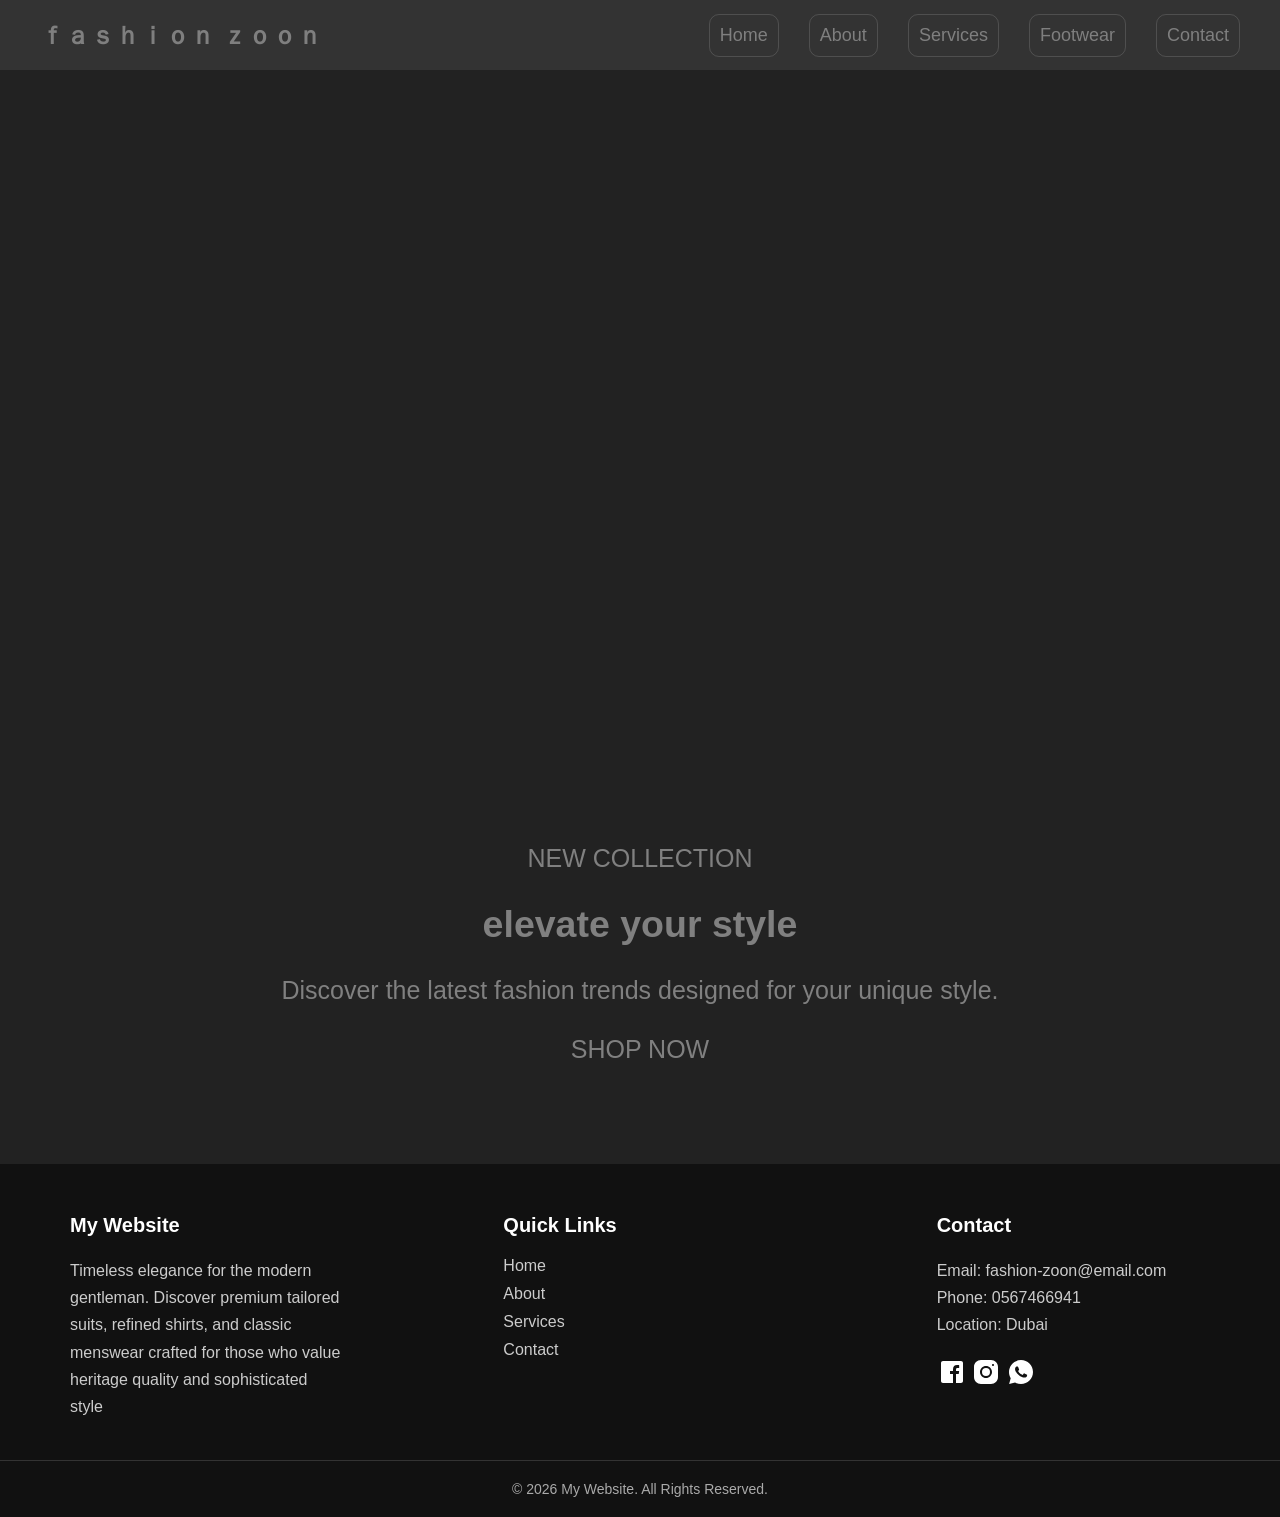
<file: index.html>
<!DOCTYPE html>
<html lang="en" dir="ltr">
    <head>
        <meta charset="UTF-8">
        <meta name="viewport" content="width=device-width, initial-scale=1.0">
        <title>fashion zoon</title>
        <link rel="stylesheet" href="style.css">
        <link rel="icon" href="WhatsApp Image 2026-09-07 at 12.49.59 PM.jpeg">
    </head>
    <body>
        <header>
            <nav class="navbar">
                <div class="links">
                    <a href="index.html">Home</a>
                    <a href="About.html">About</a>
                    <a href="Services.html">Services</a>
                    <a href="Footwear.html">Footwear</a>
                    <a href="Contact.html">Contact</a>
                </div>
                <div class="logo"> 
                    ｆａｓｈｉｏｎ ｚｏｏｎ
                </div>
            </nav>
        </header>
        <main>
            <div class="hero-video">
                <video src="140828-776043783_small.mp4" autoplay muted loop playsinline width="100%" ></video>
            </div>
            <section class="hero">
                <div class="hero-content">
                    <p>NEW COLLECTION</p>
                    <h1>elevate your style</h1>
                    <p>
                        Discover the latest fashion trends
                        designed for your unique style.
                    </p>
                    <a target="_blank" class="hero-content-link" href="services.html">SHOP NOW</a>
                </div>
            </section>
            <footer>
                <div class="foot">
                    <footer class="footer">
                    <div class="footer-container">
                    <div class="footer-section">
                        <h3>My Website</h3>
                        <p>
                            Timeless elegance for the modern gentleman. Discover premium tailored suits, refined shirts, and classic menswear crafted for those who value heritage quality and sophisticated style
                        </p>
                    </div>
                    <div class="footer-section">
                        <h3>Quick Links</h3>
                        <a href="#">Home</a>
                        <a href="#">About</a>
                        <a href="#">Services</a>
                        <a href="#">Contact</a>
                    </div>
                    <div class="footer-section">
                        <h3>Contact</h3>
                        <p>Email: fashion-zoon@email.com</p>
                        <p>Phone: 0567466941</p>
                        <p>Location: Dubai</p>
                        <br>
                        <p> 
                        <img src="icons8-facebook.svg" alt="">
                        <img src="icons8-instagram.svg" alt="">
                        <img src="icons8-whatsapp.svg" alt="">
                        </p>
                    </div>
                </div>
                <div class="footer-bottom"> 
                    <p>© 2026 My Website. All Rights Reserved.</p>
                </div>  
            </footer> 
        </main>
    </body>
</html>
</file>
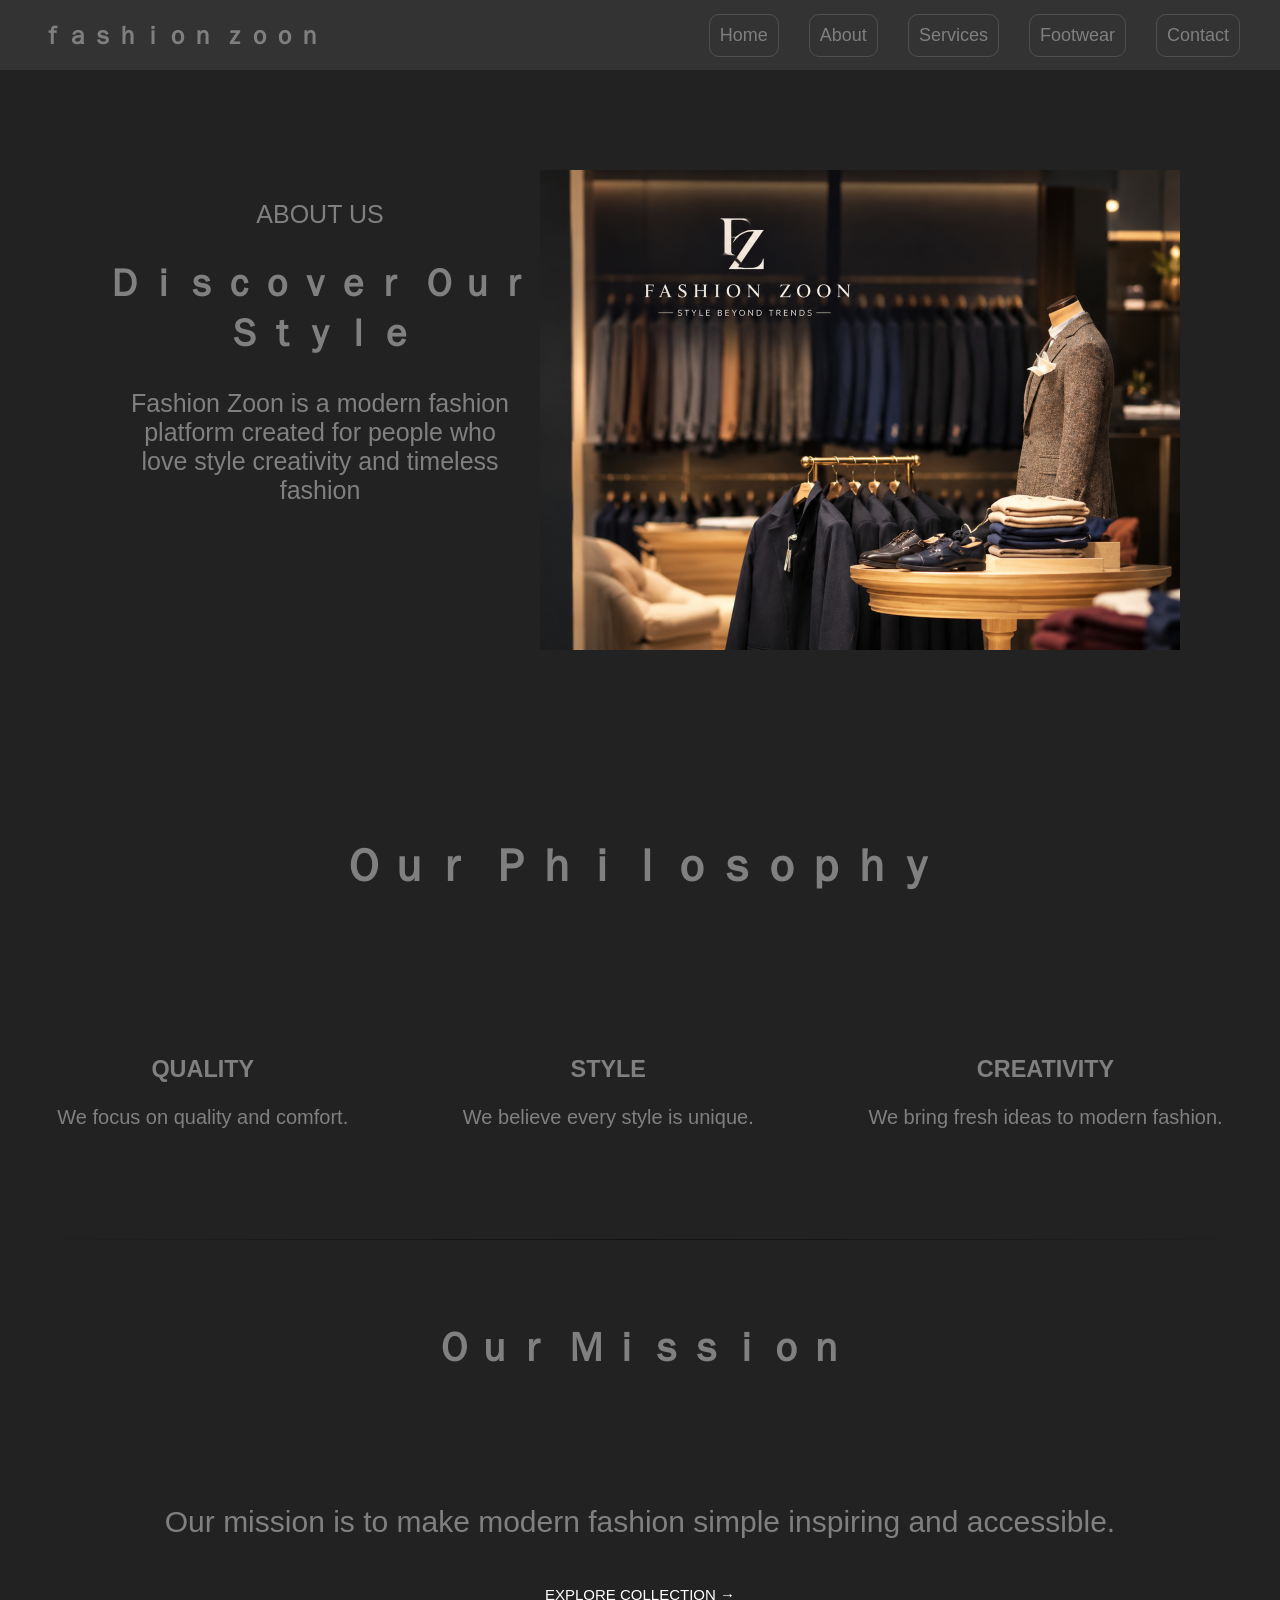
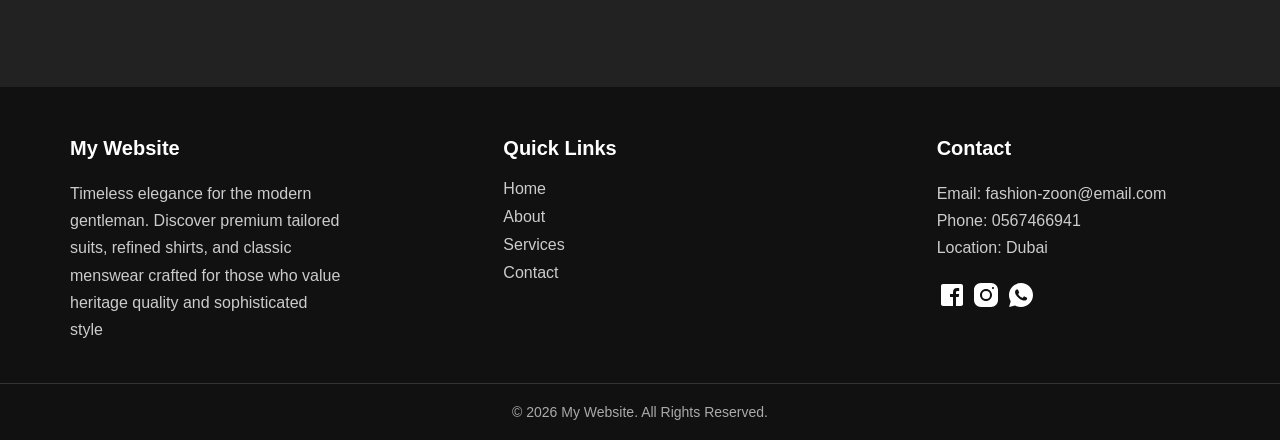
<file: About.html>
<!DOCTYPE html>
<html lang="en">
    <head>
        <meta charset="UTF-8">
        <meta name="viewport" content="width=device-width, initial-scale=1.0">
        <title>Document</title>
        <link rel="stylesheet" href="style.css">
        <link rel="icon" href="WhatsApp Image 2026-09-07 at 12.49.59 PM.jpeg">
    </head>
    <body>
        <header>
            <nav class="navbar">
                <div class="links">
                    <a href="index.html">Home</a>
                    <a href="About.html">About</a>
                    <a href="Services.html">Services</a>
                    <a href="Footwear.html">Footwear</a> 
                    <a href="Contact.html">Contact</a>
                </div>
                <div class="logo"> 
                    ｆａｓｈｉｏｎ ｚｏｏｎ
                </div>
            </nav>
        </header>
        <main>
            <section class="about">
                <div class="about-content">
                  <p>ABOUT US</p>
                  <h1>Ｄｉｓｃｏｖｅｒ Ｏｕｒ<br> Ｓｔｙｌｅ</h1>
                  <p> Fashion Zoon is a modern fashion platform created for people who love style creativity and timeless fashion </p>
                </div>
                <div class="about-image">
                    <img src="2175193.png" alt="About Fashion Zoon">
                </div>
            </section>
            <section class="title">
                <h2>Ｏｕｒ Ｐｈｉｌｏｓｏｐｈｙ</h2>
            </section>
            <section class="the-first-paragraph">
               <div class="the-first-paragraph-">
                    <div class="part-two-in-about-">
                        <h3>QUALITY</h3>
                        <br>
                        <p>We focus on quality and comfort.</p>
                    </div>
                    <div class="part-two-in-about-">
                        <h3>STYLE</h3>
                        <br>
                        <p>We believe every style is unique.</p>
                    </div>
                    <div class="part-two-in-about-">
                        <h3>CREATIVITY</h3>
                        <br>
                        <p>We bring fresh ideas to modern fashion.</p>
                    </div>
               </div>
               <hr class="line">
               <div class="the-second-paragraph">
                    <h4>Ｏｕｒ Ｍｉｓｓｉｏｎ</h4>
               </div>
               <div class="the-second-paragraph-">
                    <p>Our mission is to make modern fashion simple inspiring and accessible.</p>
                    <br>
                    <div class="anchor">
                        <a href="">EXPLORE COLLECTION →</a>
                    </div>
               </div>
            </section>
        </main>
        <footer>
            <div class="foot">
                <footer class="footer">
                <div class="footer-container">
                <div class="footer-section">
                    <h3>My Website</h3>
                    <p>
                        Timeless elegance for the modern gentleman. Discover premium tailored suits, refined shirts, and classic menswear crafted for those who value heritage quality and sophisticated style
                    </p>
                </div>
                <div class="footer-section">
                    <h3>Quick Links</h3>
                    <a href="#">Home</a>
                    <a href="#">About</a>
                    <a href="#">Services</a>
                    <a href="#">Contact</a>
                </div>
                <div class="footer-section">
                    <h3>Contact</h3>
                    <p>Email: fashion-zoon@email.com</p>
                    <p>Phone: 0567466941</p>
                    <p>Location: Dubai</p>
                    <br>
                    <p> 
                    <img src="icons8-facebook.svg" alt="facebook.logo">
                    <img src="icons8-instagram.svg" alt="instagram.logo">
                    <img src="icons8-whatsapp.svg" alt="whatsapp.logo">
                    </p>
                </div>
            </div>
            <div class="footer-bottom">
                <p>© 2026 My Website. All Rights Reserved.</p>
            </div>  
        </footer> 
    </body>
</html>
</file>
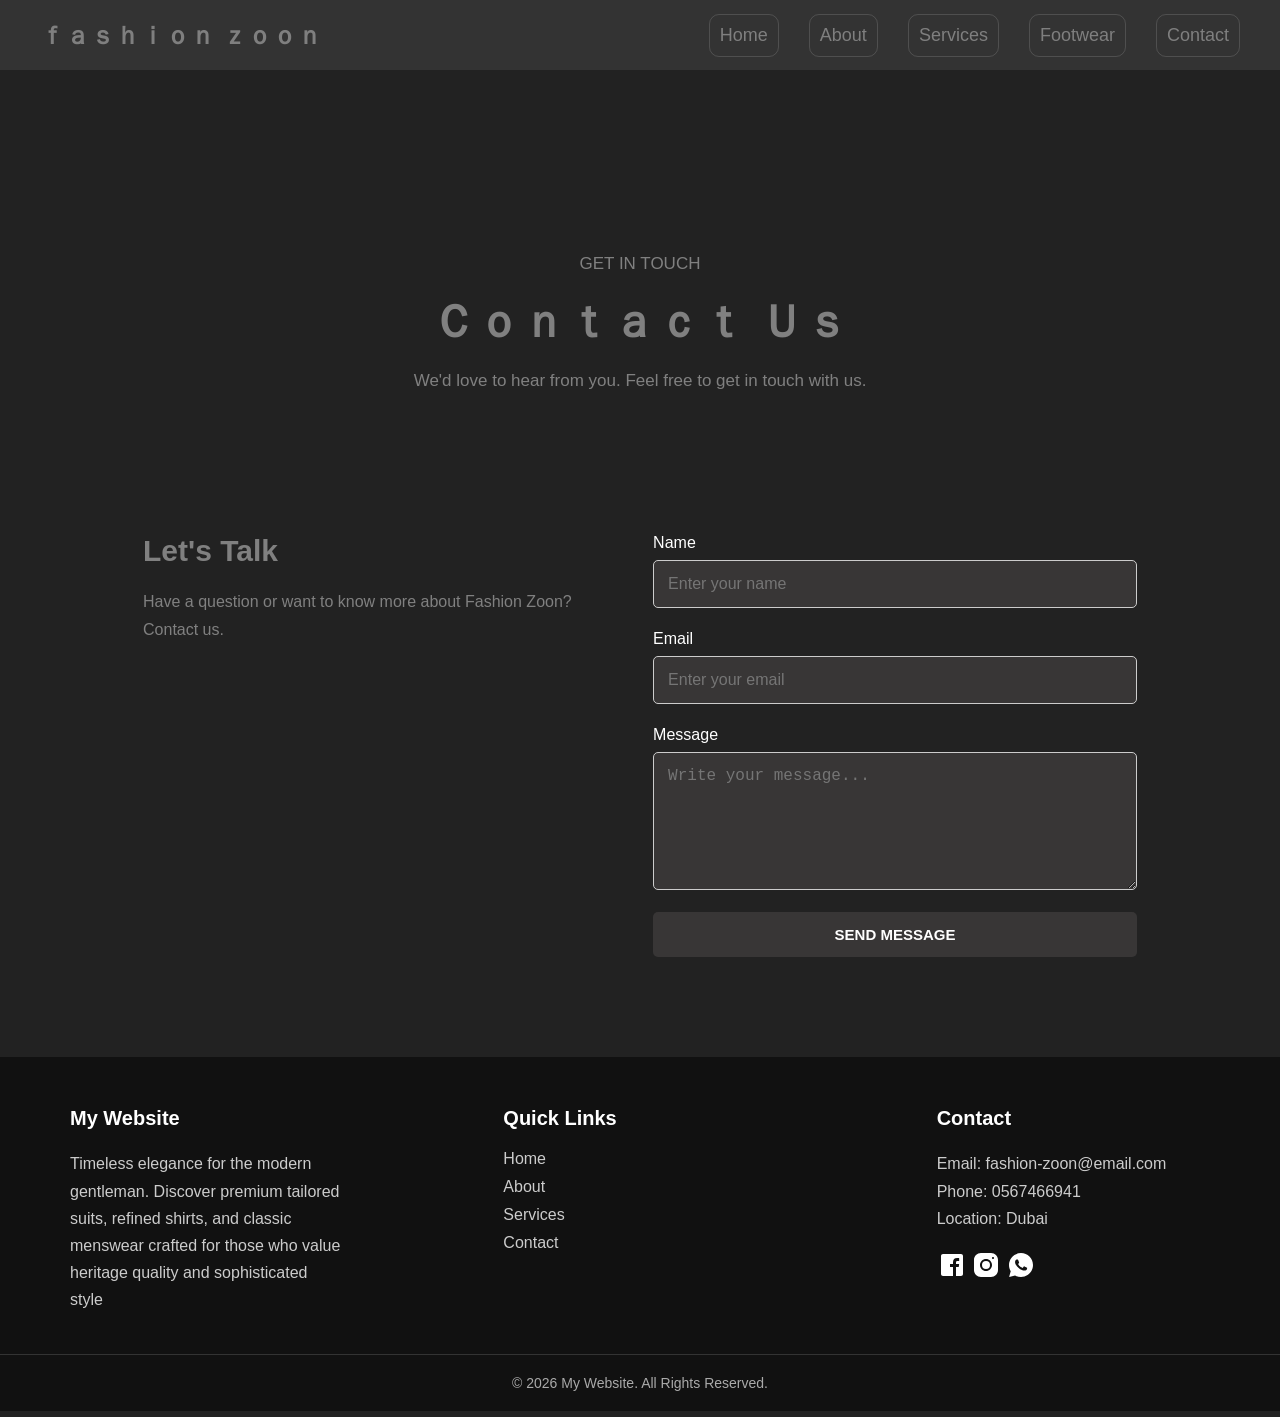
<file: Contact.html>
<!DOCTYPE html>
<html lang="en">
    <head>
        <meta charset="UTF-8">
        <meta name="viewport" content="width=device-width, initial-scale=1.0">
        <title>Document</title>
        <link rel="stylesheet" href="style.css">
        <link rel="icon" href="WhatsApp Image 2026-09-07 at 12.49.59 PM.jpeg">
    </head>
    <body>
        <nav class="navbar">

        <div class="links">
            <a href="index.html">Home</a>
            <a href="About.html">About</a>
            <a href="Services.html">Services</a>
            <a href="Footwear.html">Footwear</a>
            <a href="Contact.html">Contact</a>
        </div>

        <div class="logo">
            ｆａｓｈｉｏｎ ｚｏｏｎ
        </div>
    </nav>
        <main>
            <section class="contact">
                <div class="contact-title">
                    <p>GET IN TOUCH</p>
                    <h1>Ｃｏｎｔａｃｔ Ｕｓ</h1>
                    <p>
                        We'd love to hear from you.
                        Feel free to get in touch with us.
                    </p>
                </div>
                <div class="contact-container">

                    <!-- Contact Information -->

                    <div class="contact-info">
                        <h2>Let's Talk</h2>
                        <p>
                            Have a question or want to know more
                            about Fashion Zoon? Contact us.
                        </p>
                        <div class="info-item">
                        
                        </div>
                        <div class="info-item">
                        
                        </div>
                        <div class="info-item">
                        
                        </div>
                    </div>

                    <!-- Contact Form -->

                    <form class="contact-form">
                        <label for="name">Name</label>
                        <input 
                            type="text" 
                            id="name" 
                            placeholder="Enter your name"
                        >
                        <label for="email">Email</label>
                        <input 
                            type="email" 
                            id="email" 
                            placeholder="Enter your email"
                            required
                        >
                        <label for="message">Message</label>
                        <textarea 
                            id="message" 
                            rows="6" 
                            placeholder="Write your message..."
                        ></textarea>
                        <button type="submit">SEND MESSAGE</button>
                    </form>
                </div>
            </section>
        </main>
        <footer>
            <div class="foot">
                <footer class="footer">
                <div class="footer-container">
                <div class="footer-section">
                    <h3>My Website</h3>
                    <p>
                        Timeless elegance for the modern gentleman. Discover premium tailored suits, refined shirts, and classic menswear crafted for those who value heritage quality and sophisticated style
                    </p>
                </div>
                <div class="footer-section">
                    <h3>Quick Links</h3>
                    <a href="#">Home</a>
                    <a href="#">About</a>
                    <a href="#">Services</a>
                    <a href="#">Contact</a>
                </div>
                <div class="footer-section">
                    <h3>Contact</h3>
                    <p>Email: fashion-zoon@email.com</p>
                    <p>Phone: 0567466941</p>
                    <p>Location: Dubai</p>
                    <br>
                    <p> 
                    <img src="icons8-facebook.svg" alt="facebook.logo">
                    <img src="icons8-instagram.svg" alt="instagram.logo">
                    <img src="icons8-whatsapp.svg" alt="whatsapp.logo">
                    </p>
                </div>
            </div>
            <div class="footer-bottom">
                <p>© 2026 My Website. All Rights Reserved.</p>
            </div>  
        </footer>
    </body>
</html>
</file>
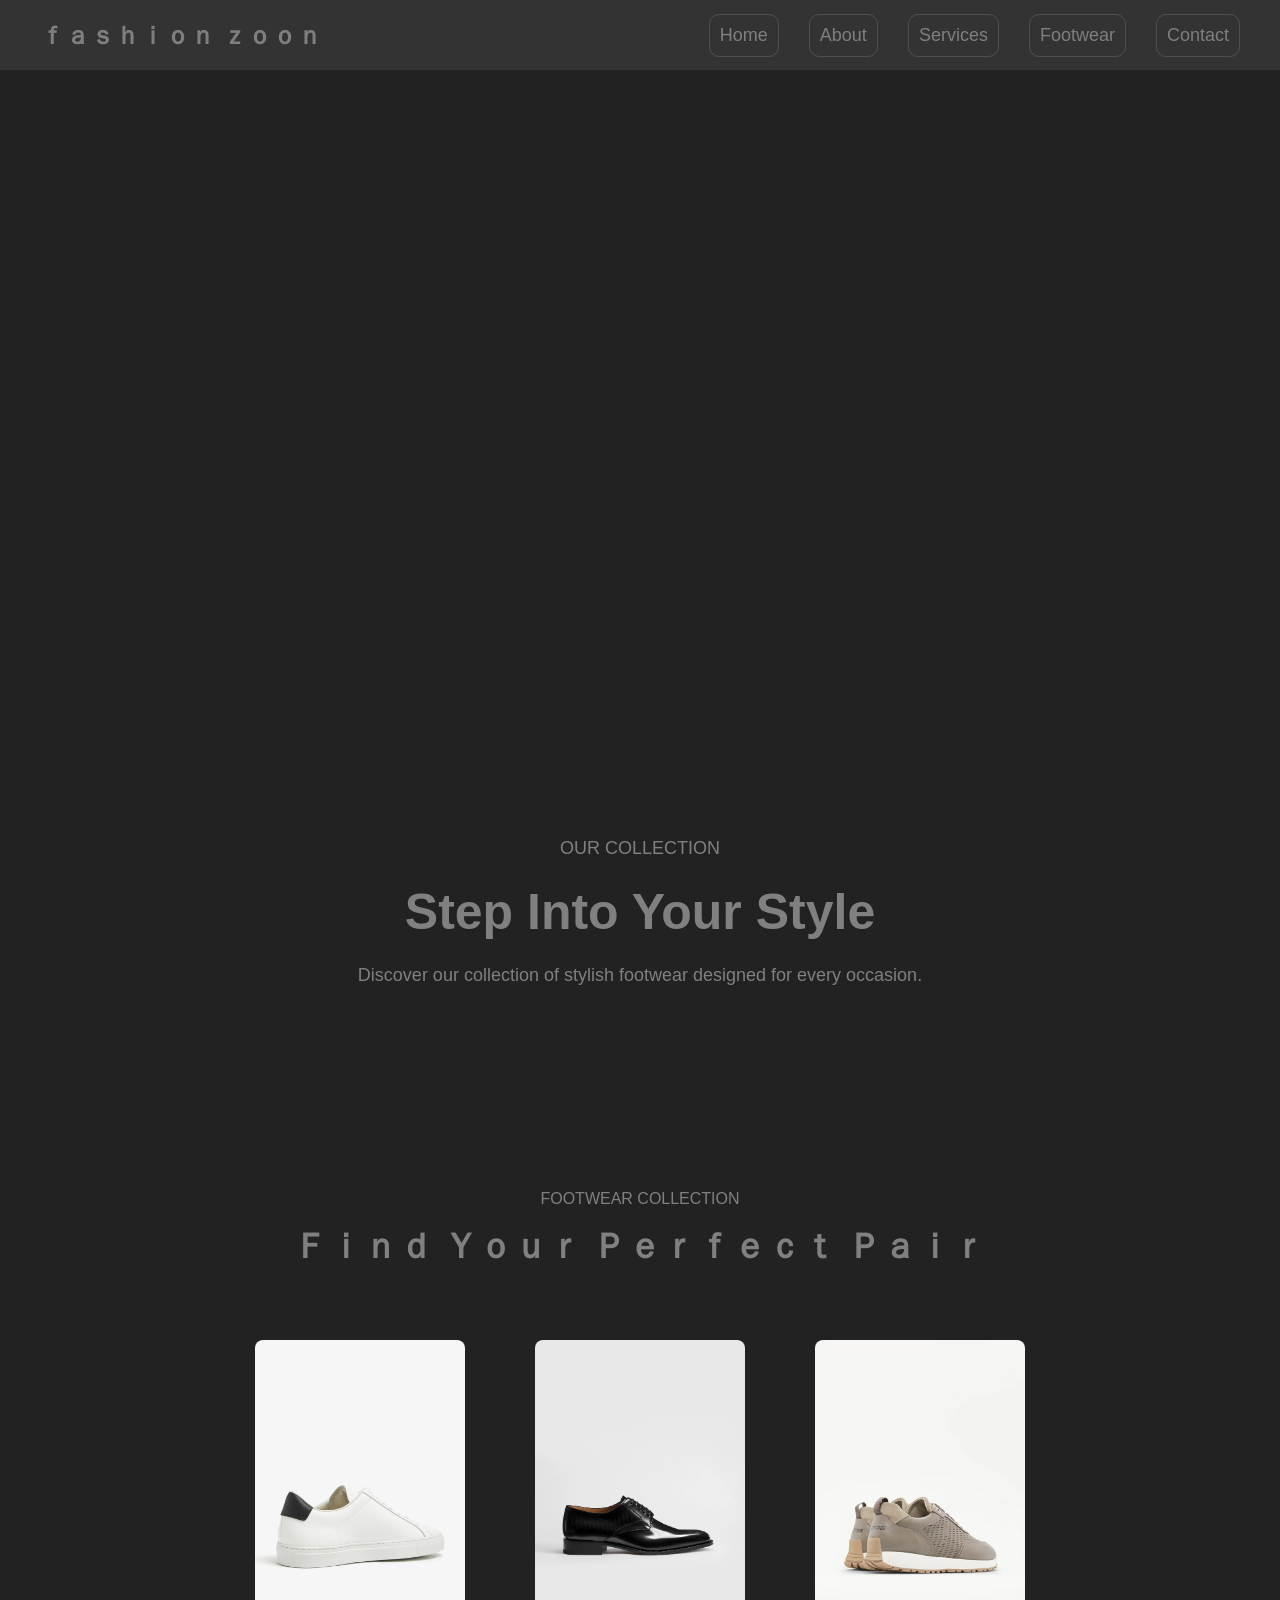
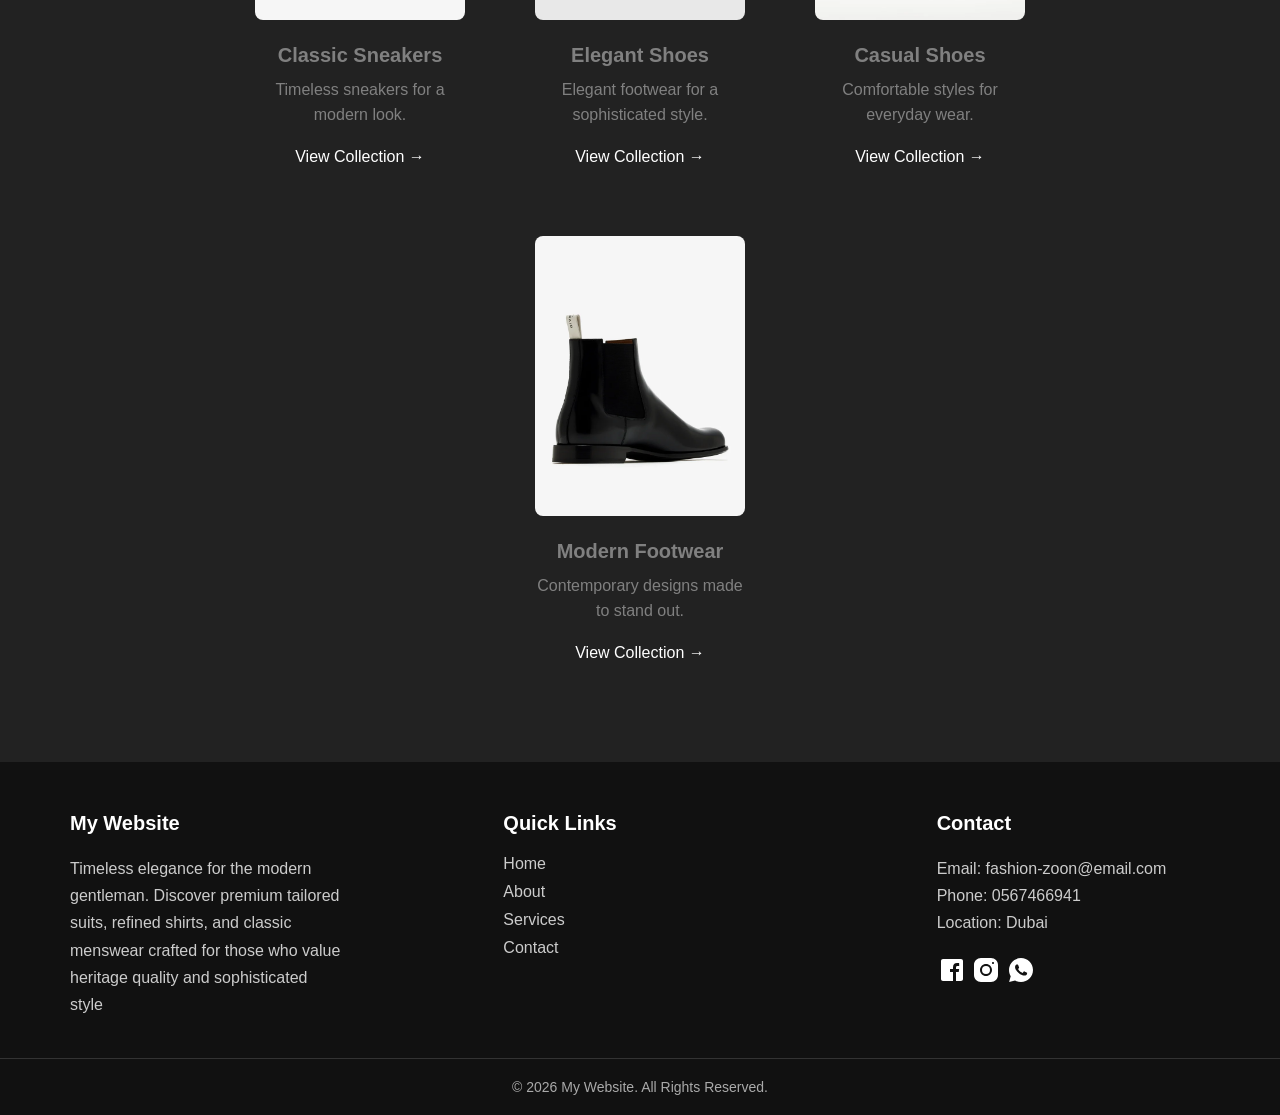
<file: Footwear.html>
<!DOCTYPE html>
<html lang="en">
    <head>
        <meta charset="UTF-8">
        <meta name="viewport" content="width=device-width, initial-scale=1.0">
        <title>Document</title>
        <link rel="stylesheet" href="style.css">
        <link rel="icon" href="WhatsApp Image 2026-09-07 at 12.49.59 PM.jpeg">
    </head>
    <body>
            <nav class="navbar">
                <div class="links">
                    <a href="index.html">Home</a>
                    <a href="About.html">About</a>
                    <a href="Services.html">Services</a>
                    <a href="Footwear.html">Footwear</a>
                    <a href="Contact.html">Contact</a>
                </div>
                <div class="logo">
                    ｆａｓｈｉｏｎ ｚｏｏｎ
                </div>
            </nav>
            <!-- Footwear Hero -->
         <video src="107337-678173574_small.mp4" autoplay muted loop playsinline width="100%" ></video>     
        <section class="footwear-hero">
             
            <div class="footwear-content">
                <p>OUR COLLECTION</p>

                <h1>Step Into Your Style</h1>

                <p>
                    Discover our collection of stylish footwear
                    designed for every occasion.
                </p>
            </div>

        </section>

        <!-- Shoes Collection -->

        <section class="shoes">
            <p>FOOTWEAR COLLECTION</p>
            <h2>Ｆｉｎｄ Ｙｏｕｒ Ｐｅｒｆｅｃｔ Ｐａｉｒ</h2>
            <div class="shoes-container">

                <!-- Shoe 1 -->

                <div class="shoe-card">
                    <img src="2389-0547_4.webp" alt="Classic Sneakers">
                    <h3>Classic Sneakers</h3>
                    <p>
                        Timeless sneakers for a modern look.
                    </p>
                    <a href="#">View Collection →</a>
                </div>

                <!-- Shoe 2 -->

                <div class="shoe-card">
                    <img src="3DE305ZTJH900_SBG_E02-1.webp" alt="Elegant Shoes">
                    <h3>Elegant Shoes</h3>
                    <p>
                        Elegant footwear for a sophisticated style.
                    </p>
                    <a href="#">View Collection →</a>
                </div>

                <!-- Shoe 3 -->

                <div class="shoe-card">
                    <img src="ll07847-002_3.webp" alt="Casual Shoes">
                    <h3>Casual Shoes</h3>
                    <p>
                        Comfortable styles for everyday wear.
                    </p>
                    <a href="#">View Collection →</a>
                </div>

                <!-- Shoe 4 -->

                <div class="shoe-card">
                    <img src="bh6053h1xb001_6.webp" alt="Modern Footwear">
                    <h3>Modern Footwear</h3>
                    <p>
                        Contemporary designs made to stand out.
                    </p>
                    <a href="#">View Collection →</a>
                </div>
            </div>
        </section>
        <footer>
            <div class="foot">
                <footer class="footer">
                <div class="footer-container">
                <div class="footer-section">
                    <h3>My Website</h3>
                    <p>
                        Timeless elegance for the modern gentleman. Discover premium tailored suits, refined shirts, and classic menswear crafted for those who value heritage quality and sophisticated style
                    </p>
                </div>
                <div class="footer-section">
                    <h3>Quick Links</h3>
                    <a href="#">Home</a>
                    <a href="#">About</a>
                    <a href="#">Services</a>
                    <a href="#">Contact</a>
                </div>
                <div class="footer-section">
                    <h3>Contact</h3>
                    <p>Email: fashion-zoon@email.com</p>
                    <p>Phone: 0567466941</p>
                    <p>Location: Dubai</p>
                    <br>
                    <p> 
                    <img src="icons8-facebook.svg" alt="facebook.logo">
                    <img src="icons8-instagram.svg" alt="instagram.logo">
                    <img src="icons8-whatsapp.svg" alt="whatsapp.logo">
                    </p>
                </div>
            </div>
            <div class="footer-bottom">
                <p>© 2026 My Website. All Rights Reserved.</p>
            </div>  
        </footer>
    </body>
</html>
</file>
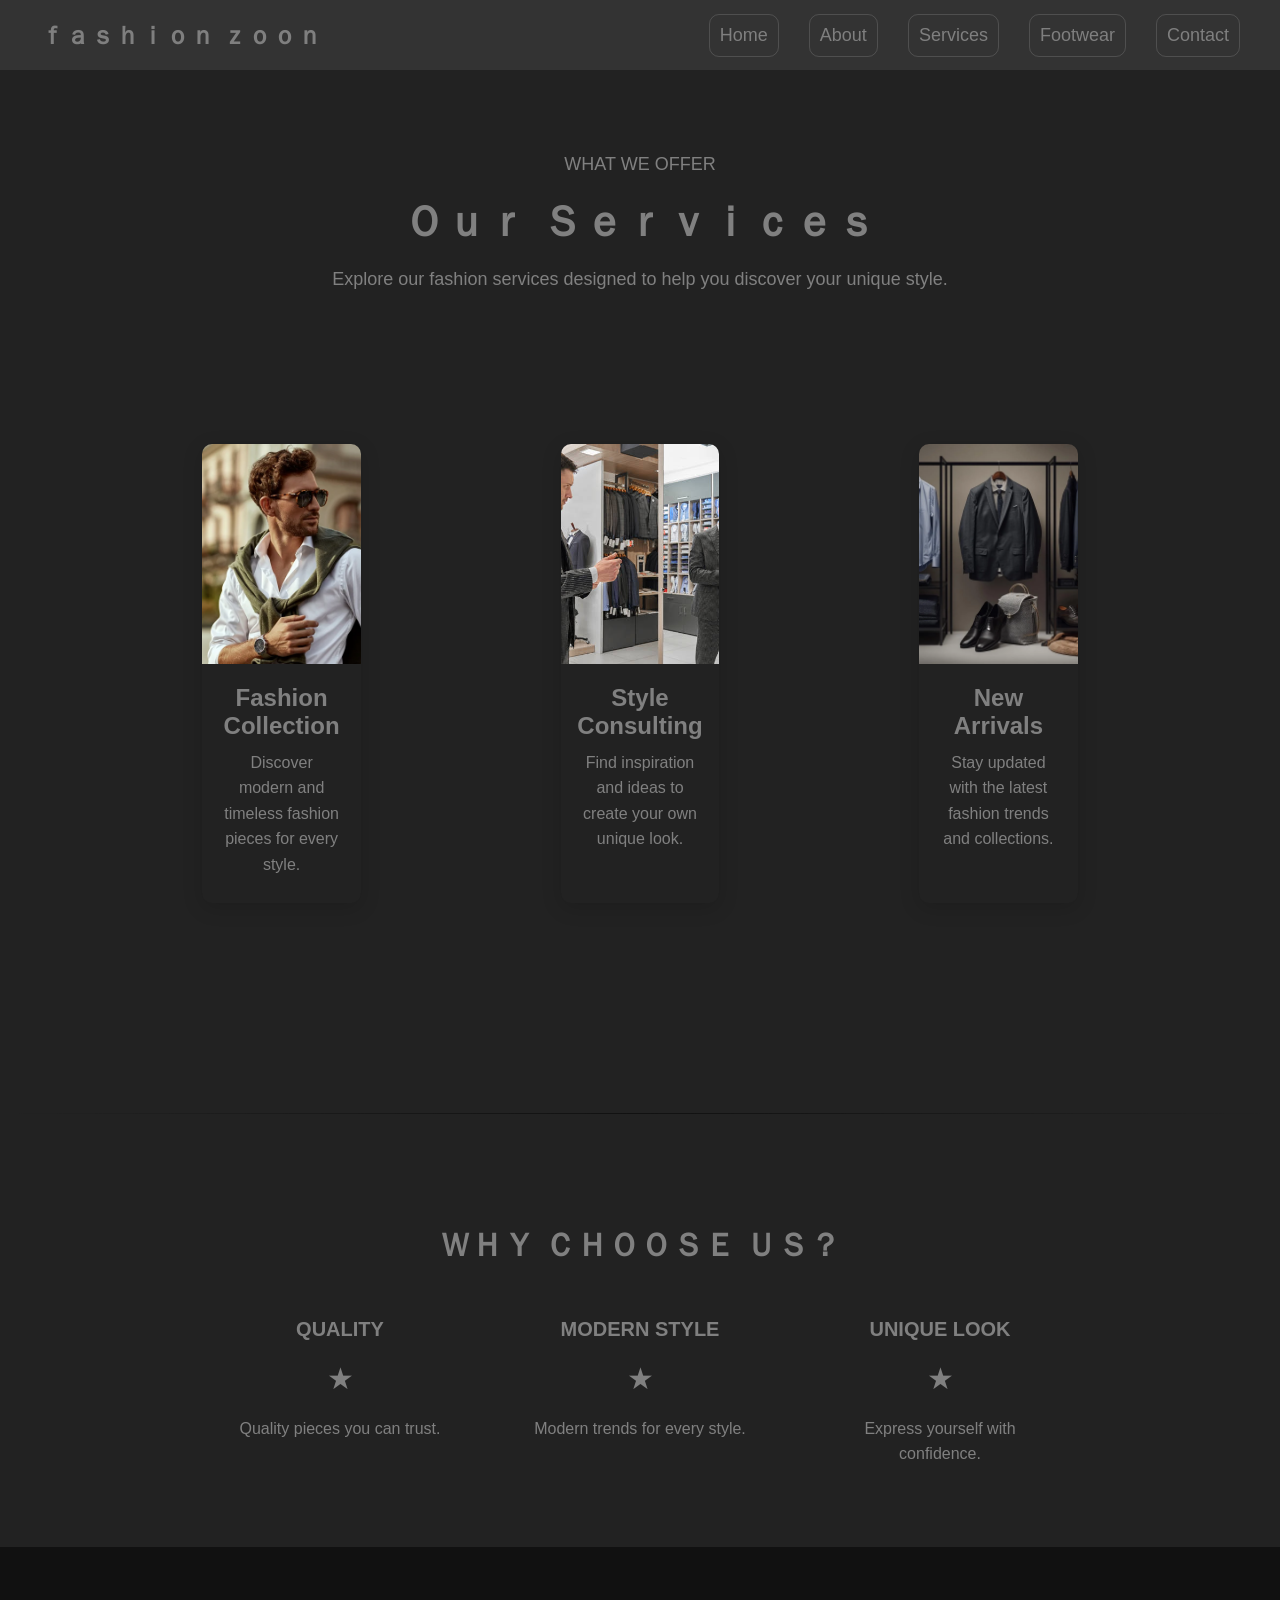
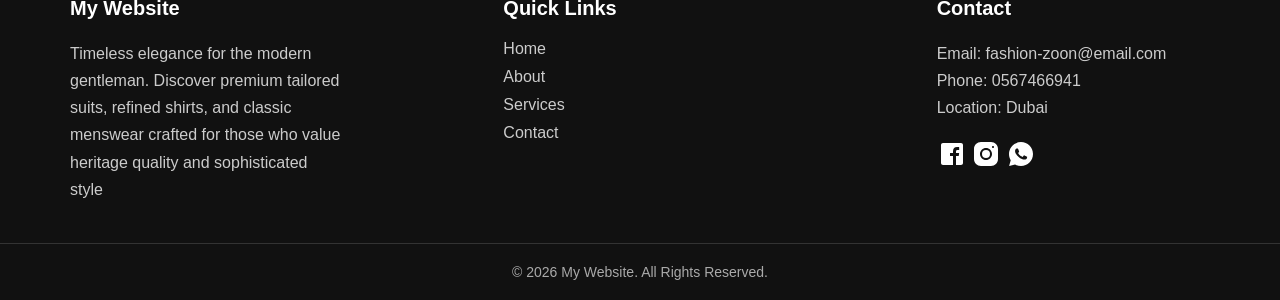
<file: Services.html>
<!DOCTYPE html>
<html lang="en">
    <head>
        <meta charset="UTF-8">
        <meta name="viewport" content="width=device-width, initial-scale=1.0">
        <title>Document</title>
        <link rel="stylesheet" href="style.css">
        <link rel="icon" href="WhatsApp Image 2026-09-07 at 12.49.59 PM.jpeg">
    </head>
    <body>
        <nav class="navbar">
            <div class="links">
                <a href="index.html">Home</a>
                <a href="About.html">About</a>
                <a href="Services.html">Services</a>
                <a href="Footwear.html">Footwear</a>
                <a href="Contact.html">Contact</a>
            </div>
            <div class="logo">
                ｆａｓｈｉｏｎ ｚｏｏｎ
            </div>
        </nav>
        <main>
            <section class="services">
                <div class="services-title">
                    <p>WHAT WE OFFER</p>
                    <h1>Ｏｕｒ Ｓｅｒｖｉｃｅｓ</h1>
                    <p>
                        Explore our fashion services designed
                        to help you discover your unique style.
                    </p>
                </div>
                <div class="services-container">
                    <div class="service-card">
                        <img src="mens.webp" alt="Fashion Collection">
                        <h2>Fashion Collection</h2>
                        <p>
                            Discover modern and timeless fashion
                            pieces for every style.
                        </p>
                    </div>
                    <div class="service-card">
                        <img src="istockphoto-1147758542-612x612.jpg" alt="Style Consulting">
                        <h2>Style Consulting</h2>
                        <p>
                            Find inspiration and ideas to create
                            your own unique look.
                        </p>
                    </div>
                    <div class="service-card">
                        <img src="A_vertical_photo-realistic_display_of_premium_menswear_products_styled_in_an_elegant_boutique_setting._Include_neatly_folded_shirts_tailored_suits_on_hangers_polished_dress_shoes_and.webp" alt="New Arrivals">
                        <h2>New Arrivals</h2>
                        <p>
                            Stay updated with the latest fashion
                            trends and collections.
                        </p>
                    </div>
                </div>
            </section>
            <hr class="line">
           <section class="why-choose">
                    <h2>ＷＨＹ ＣＨＯＯＳＥ ＵＳ？</h2>
                <div class="choose-container">
                    <div class="choose-item">
                        <h3>QUALITY</h3>
                        <span>★</span>
                        <p>Quality pieces you can trust.</p>
                    </div>

                    <div class="choose-item">
                        <h3>MODERN STYLE</h3>
                        <span>★</span>
                        <p>Modern trends for every style.</p>
                    </div>

                    <div class="choose-item">
                        <h3>UNIQUE LOOK</h3>
                        <span>★</span>
                        <p>Express yourself with confidence.</p>
                    </div>
                </div>    
            </section>
        </main>
        <footer>
            <div class="foot">
                <footer class="footer">
                <div class="footer-container">
                <div class="footer-section">
                    <h3>My Website</h3>
                    <p>
                        Timeless elegance for the modern gentleman. Discover premium tailored suits, refined shirts, and classic menswear crafted for those who value heritage quality and sophisticated style
                    </p>
                </div>
                <div class="footer-section">
                    <h3>Quick Links</h3>
                    <a href="#">Home</a>
                    <a href="#">About</a>
                    <a href="#">Services</a>
                    <a href="#">Contact</a>
                </div>
                <div class="footer-section">
                    <h3>Contact</h3>
                    <p>Email: fashion-zoon@email.com</p>
                    <p>Phone: 0567466941</p>
                    <p>Location: Dubai</p>
                    <br>
                    <p> 
                    <img src="icons8-facebook.svg" alt="facebook.logo">
                    <img src="icons8-instagram.svg" alt="instagram.logo">
                    <img src="icons8-whatsapp.svg" alt="whatsapp.logo">
                    </p>
                </div>
            </div>
            <div class="footer-bottom">
                <p>© 2026 My Website. All Rights Reserved.</p>
            </div>  
        </footer>
    </body>
</html>
</file>
<file: style.css>
body{
    background-color: #222;
    font-family: sans-serif;
    margin: 0%;
}

* {
    margin: 0;
    padding: 0;
    box-sizing: border-box;
}

/* navbar it contains home about Services Contact*/
.navbar {
	background-color: #333;
    width: 100%;
    height: 70px;
    display: flex;
    flex-flow: row-reverse;
    align-items: center;
    justify-content: space-between;
    padding: 0 40px;
}
.links {
    display: flex;
    gap: 30px;
}
/* home.html */
/* link home about Services Contact */
.links a {
    color: rgba(255, 255, 255, 0.373);
    text-decoration: none;
    font-size: 18px;
    border: 1px rgba(255, 255, 255, 0.137) solid;
    padding: 10px;
    border-radius: 10px;
}

.logo {
    color: rgba(255, 255, 255, 0.373);
    font-size: 25px;
    font-weight: bold;
}
/* content of the first section */
.hero{
    text-align: center;
    padding: 100px;
    color: gray; 
    font-size: 25px;
}

.hero p{
    margin: 30px;
}
/* content link shop now */
.hero-content-link{
    text-decoration: none;
    color: gray; 
    transition: 2s;
}

.hero-content-link:hover{
    background-color: gray;
    color: black;
}
/* footer link */
.footer {
    background-color: #111;
    color: white;
    padding-top: 50px;
}

.footer-container {
    max-width: 1200px;
    margin: auto;
    padding: 0 30px;
    display: flex;
    justify-content: space-between;
    gap: 10rem;
}
/* content information and site overview */
.footer-section {
    flex: 1;
}
/* title h3 */
.footer-section h3 {
    margin-bottom: 20px;
    font-size: 20px;
}
/* paragraph */
.footer-section p {
    line-height: 1.7;
    color: #ccc;
}
/* links */
.footer-section a {
    display: block;
    color: #ccc;
    text-decoration: none;
    margin-bottom: 10px;
}

.footer-section a:hover {
    color: white;
}
/* © 2026 My Website. All Rights Reserved. */
.footer-bottom {
    margin-top: 40px;
    padding: 20px;
    text-align: center;
    border-top: 1px solid #333;
}
/* paragraph bottom */
.footer-bottom p {
    margin: 0;
    color: #aaa;
    font-size: 14px;
}
/* abut.html */
/* the first piece of content in the about section */
.about{
    text-align: center;
    padding: 100px;
    color: gray;
    font-size: 25px;
    display: flex;
}

.about p {
    margin: 30px;
}
/* title of the second about section */
.title{
    font-size: 30px;
    color: gray;
    text-align: center;
    padding: 80px 0;
}
/* the first piece of content in the about section */
.the-first-paragraph-{
    display: flex;
    justify-content: space-around;
    text-align: center;
    color: gray;
    padding: 80px 0;
    font-size: 20px;
}
/* the second piece of content in the about section */
.the-second-paragraph{
    font-size: 40px;
    color: gray;
    text-align: center;
    padding: 50px 0;
}
/* a dividing line between the two paragraph in the about section */
.line{
    border: 0;
    height: 1px;
    background-image: linear-gradient(to right, rgba(101, 95, 95, 0), rgb(0, 0, 0), rgba(82, 77, 77, 0));
    margin: 30px auto;
    opacity: 0.5;
}

.the-second-paragraph-{
    font-size: 30px;
    color: gray;
    text-align: center;
    padding: 80px 0;
}

.anchor a{
    text-align: center;
    text-decoration: none;
    color: white;
    padding: 80px 0;
    font-size: 15px;
}

/* services.html */
.services{
    padding: 80px 0;
    text-align: center;
    color: gray;
    font-size: 15px;
}

.service-card{
    margin: 100px;
    text-align: center;
}
/* Services */

.services {
    padding: 80px 8%;
    text-align: center;
}

.services-title {
    margin-bottom: 50px;
}

.services-title h1 {
    font-size: 42px;
    margin: 15px 0;
}

.services-title p {
    font-size: 18px;
    line-height: 1.6;
}


/* Cards Container */

.services-container {
    display: flex;
    justify-content: space-around;
}


/* Card */

.service-card {
    width: 300px;
    background-color: #222;
    border-radius: 10px;
    overflow: hidden;
    box-shadow: 0 5px 20px rgba(0, 0, 0, 0.15);
    transition: 0.3s;
}


/* Card Image */

.service-card img {
    width: 100%;
    height: 220px;
    object-fit: cover;
    display: block;
}


/* Card Content */

.service-card h2 {
    margin: 20px 15px 10px;
    font-size: 24px;
}

.service-card p {
    margin: 0 20px 25px;
    line-height: 1.6;
    font-size: 16px;
}


/* Hover */

.service-card:hover {
    transform: translateY(-8px);
}

/* Why Choose Us */

.why-choose {
    padding: 80px 8%;
    text-align: center;
    color: gray;
}

.why-choose h2 {
    font-size: 32px;
    margin-bottom: 50px;
}


/* Container */

.choose-container {
    display: flex;
    justify-content: center;
    gap: 80px;
    flex-wrap: wrap;
    color: gray;
}

/* Items */

.choose-item {
    width: 220px;
}

.choose-item h3 {
    font-size: 20px;
    margin-bottom: 20px;
}

.choose-item span {
    font-size: 30px;
    display: block;
    margin-bottom: 20px;
}

.choose-item p {
    font-size: 16px;
    line-height: 1.6;
    margin: 0;
}

/* =========================
   CONTACT
========================= */

.contact {
    padding: 100px 8%;
    text-align: center;
}


/* Contact Title */

.contact-title {
    margin-bottom: 60px;
    padding: 80px 0;
    color: gray;
}

.contact-title h1 {
    font-size: 45px;
    margin: 15px 0;
}

.contact-title p {
    font-size: 17px;
    line-height: 1.6;
}


/* Contact Container */

.contact-container {
    display: flex;
    justify-content: center;
    align-items: flex-start;
    gap: 80px;
    text-align: left;
    color: gray;
}


/* Contact Information */

.contact-info {
    width: 40%;
}

.contact-info h2 {
    font-size: 30px;
    margin-bottom: 20px;
}

.contact-info > p {
    line-height: 1.7;
    margin-bottom: 35px;
}

/* Contact Form */

.contact-form {
    width: 45%;
    display: flex;
    flex-direction: column;
    color: white;
}

.contact-form label {
    margin-bottom: 8px;
    font-size: 16px;
}

.contact-form input,
.contact-form textarea {
    width: 100%;
    padding: 14px;
    margin-bottom: 22px;
    border: 1px solid #ccc;
    border-radius: 5px;
    font-size: 16px;
    box-sizing: border-box;
    background-color: rgb(56, 54, 54);
    color: white;
}

.contact-form textarea {
    resize: vertical;
}


/* Button */

.contact-form button {
    padding: 14px 25px;
    border: none;
    border-radius: 5px;
    cursor: pointer;
    font-size: 15px;
    font-weight: bold;
    transition: 0.3s;
    background-color: rgb(56, 54, 54);
    color: white;
}

.contact-form button:hover {
    transform: translateY(-3px);
}

/* =========================
   FOOTWEAR
========================= */

.footwear-hero {
    padding: 120px 8%;
    text-align: center;
    color: gray;
}

.footwear-content {
    max-width: 700px;
    margin: auto;
}

.footwear-content h1 {
    font-size: 50px;
    margin: 20px 0;
}

.footwear-content p {
    font-size: 18px;
    line-height: 1.6;
}


/* Shoes Section */

.shoes {
    padding: 80px 8%;
    text-align: center;
    color: gray;
}

.shoes h2 {
    font-size: 35px;
    margin: 15px 0 50px;
}

.shoes-container {
    display: flex;
    justify-content: center;
    gap: 30px;
    flex-wrap: wrap;
}


/* Shoe Card */

.shoe-card {
    width: 250px;
    padding: 20px;
}

.shoe-card img {
    width: 100%;
    height: 280px;
    object-fit: cover;
    border-radius: 8px;
}

.shoe-card h3 {
    font-size: 20px;
    margin: 20px 0 10px;
}

.shoe-card p {
    line-height: 1.6;
    margin-bottom: 20px;
}

.shoe-card a {
    text-decoration: none;
    color: white;
}

/* =========================================================
   RESPONSIVE DESIGN - FASHION ZOON
   Add this code at the END of style.css
========================================================= */



/* =========================
   LAPTOP
   1024px - 1199px
========================= */

@media (max-width: 1199px) {

    /* Navbar */
    .navbar {
        padding: 0 25px;
    }

    .links {
        gap: 15px;
    }

    .links a {
        font-size: 16px;
        padding: 8px;
    }

    .logo {
        font-size: 22px;
        white-space: nowrap;
    }


    /* About */
    .about {
        padding: 80px 5%;
    }


    /* Services */
    .services {
        padding: 70px 5%;
    }

    .services-container {
        gap: 25px;
        flex-wrap: wrap;
    }

    .service-card {
        width: 280px;
        margin: 30px;
    }


    /* Contact */
    .contact {
        padding: 80px 5%;
    }

    .contact-container {
        gap: 50px;
    }


    /* Footwear */
    .footwear-hero {
        padding: 100px 5%;
    }

    .shoes {
        padding: 70px 5%;
    }


    /* Footer */
    .footer-container {
        gap: 50px;
    }



/* =========================
   TABLET
   768px - 991px
========================= */

@media (max-width: 991px) {

    /* Navbar */
    .navbar {
        padding: 0 15px;
    }

    .links {
        gap: 8px;
    }

    .links a {
        font-size: 14px;
        padding: 7px;
    }

    .logo {
        font-size: 20px;
    }


    /* Home */
    .hero {
        padding: 80px 30px;
        font-size: 22px;
    }

    .hero p {
        margin: 20px;
    }


    /* About */
    
/* About - Tablet */

.about {
    padding: 70px 30px;
    display: flex;
    flex-direction: column;
    align-items: center;
    gap: 40px;
}

.about-content {
    width: 100%;
    max-width: 700px;
}

.about-image {
    width: 100%;
    text-align: center;
}

.about-image img {
    max-width: 500px;
    width: 100%;
    height: auto;
}


    /* Services */
    .services {
        padding: 60px 30px;
    }

    .services-title h1 {
        font-size: 36px;
    }

    .services-container {
        gap: 25px;
    }

    .service-card {
        width: 280px;
        margin: 15px;
    }

    .why-choose {
        padding: 60px 30px;
    }

    .choose-container {
        gap: 40px;
    }


    /* Contact */
    .contact {
        padding: 70px 30px;
    }

    .contact-title {
        padding: 50px 0;
    }

    .contact-title h1 {
        font-size: 38px;
    }

    .contact-container {
        gap: 40px;
    }


    /* Footwear */
    .footwear-hero {
        padding: 90px 30px;
    }

    .footwear-content h1 {
        font-size: 42px;
    }

    .shoes {
        padding: 60px 30px;
    }

    .shoes h2 {
        font-size: 30px;
    }


    /* Footer */
    .footer-container {
        padding: 0 25px;
        gap: 35px;
    }
}


/* =========================
   MOBILE
   481px - 767px
========================= */

@media (max-width: 767px) {

    /* Navbar */
    .navbar {
        height: 65px;
        padding: 0 8px;
        gap: 5px;
        flex-flow: row-reverse;
        justify-content: space-between;
        align-items: center;
        overflow: hidden;
    }

    .links {
        display: flex;
        flex-wrap: nowrap;
        gap: 4px;
        min-width: 0;
    }

    .links a {
        font-size: 14px;
        padding: 5px;
        white-space: nowrap;
    }

    .logo {
        font-size: 15px;
        white-space: nowrap;
        flex-shrink: 0;
    }


    /* Home */
    .hero-video video {
        width: 100%;
        height: auto;
        display: block;
    }

    .hero {
        padding: 60px 20px;
        font-size: 20px;
    }

    .hero p {
        margin: 20px 0;
    }


    /* About */
    .about {
        padding: 60px 20px;
        display: flex;
        flex-direction: column;
        align-items: center;
    }

    .about-content {
        width: 100%;
    }

    .about p {
        margin: 20px 0;
    }

    .about-image {
        width: 100%;
    }

    .about-image img {
        width: 100%;
        max-width: 400px;
        height: auto;
    }

    .title {
        font-size: 22px;
        padding: 50px 20px;
    }

    .the-first-paragraph- {
        padding: 50px 20px;
        flex-direction: column;
        align-items: center;
        gap: 40px;
    }

    .part-two-in-about- {
        width: 100%;
        max-width: 350px;
    }

    .the-second-paragraph {
        font-size: 28px;
        padding: 40px 20px;
    }

    .the-second-paragraph- {
        font-size: 21px;
        padding: 50px 20px;
    }

    .anchor a {
        font-size: 14px;
    }


    /* Services */
    .services {
        padding: 60px 20px;
    }

    .services-title {
        margin-bottom: 40px;
    }

    .services-title h1 {
        font-size: 32px;
    }

    .services-title p {
        font-size: 16px;
    }

    .services-container {
        flex-direction: column;
        align-items: center;
        gap: 30px;
    }

    .service-card {
        width: 100%;
        max-width: 350px;
        margin: 0;
    }

    .service-card img {
        height: 220px;
    }

    .why-choose {
        padding: 60px 20px;
    }

    .why-choose h2 {
        font-size: 27px;
    }

    .choose-container {
        flex-direction: column;
        align-items: center;
        gap: 40px;
    }


    /* Contact */
    .contact {
        padding: 60px 20px;
    }

    .contact-title {
        padding: 40px 0;
        margin-bottom: 30px;
    }

    .contact-title h1 {
        font-size: 34px;
    }

    .contact-title p {
        font-size: 16px;
    }

    .contact-container {
        flex-direction: column;
        gap: 50px;
        align-items: center;
    }

    .contact-info {
        width: 100%;
        text-align: center;
    }

    .contact-form {
        width: 100%;
    }


    /* Footwear */
    .footwear-hero {
        padding: 70px 20px;
    }

    .footwear-content h1 {
        font-size: 36px;
    }

    .footwear-content p {
        font-size: 16px;
    }

    .shoes {
        padding: 60px 20px;
    }

    .shoes h2 {
        font-size: 27px;
    }

    .shoes-container {
        flex-direction: column;
        align-items: center;
    }

    .shoe-card {
        width: 100%;
        max-width: 300px;
    }


    /* Footer */
    .footer {
        padding-top: 40px;
    }

    .footer-container {
        flex-direction: column;
        gap: 40px;
        padding: 0 25px;
    }

    .footer-section {
        width: 100%;
        text-align: center;
    }

    .footer-section h3 {
        margin-bottom: 15px;
    }

    .footer-bottom {
        margin-top: 30px;
    }

    .footer-bottom p {
        font-size: 12px;
    }
}


/* =========================
   SMALL MOBILE
   480px and below
========================= */

@media (max-width: 480px) {

    /* Navbar */
    .navbar {
        height: 60px;
        padding: 0 5px;
        gap: 3px;
    }

    .links {
        gap: 2px;
    }

    .links a {
        font-size: 12px;
        padding: 4px 3px;
        border-radius: 6px;
    }

    .logo {
        font-size: 12px;
    }


    /* Home */
    .hero {
        padding: 50px 15px;
        font-size: 18px;
    }

    .hero p {
        margin: 15px 0;
    }


    /* About */
    .about {
        padding: 50px 15px;
    }

    .about-content h1 {
        font-size: 28px;
    }

    .title {
        font-size: 19px;
        padding: 40px 15px;
    }

    .the-first-paragraph- {
        padding: 40px 15px;
    }

    .the-second-paragraph {
        font-size: 24px;
    }

    .the-second-paragraph- {
        font-size: 18px;
        padding: 40px 15px;
    }


    /* Services */
    .services {
        padding: 50px 15px;
    }

    .services-title h1 {
        font-size: 28px;
    }

    .service-card {
        max-width: 100%;
    }

    .service-card img {
        height: 200px;
    }

    .why-choose {
        padding: 50px 15px;
    }

    .why-choose h2 {
        font-size: 23px;
    }


    /* Contact */
    .contact {
        padding: 50px 15px;
    }

    .contact-title h1 {
        font-size: 30px;
    }

    .contact-info h2 {
        font-size: 26px;
    }


    /* Footwear */
    .footwear-hero {
        padding: 60px 15px;
    }

    .footwear-content h1 {
        font-size: 30px;
    }

    .shoes {
        padding: 50px 15px;
    }

    .shoes h2 {
        font-size: 24px;
    }

    .shoe-card {
        max-width: 280px;
    }

    .shoe-card img {
        height: 260px;
    }


    /* Footer */
    .footer-container {
        padding: 0 15px;
        gap: 35px;
    }

    .footer-bottom {
        padding: 15px 10px;
    }
}
/* =========================
   MOBILE NAVBAR
========================= */

@media (max-width: 767px) {

    .navbar {
        height: auto;
        min-height: 125px;
        padding: 18px 10px 12px;
        display: flex;
        flex-direction: column;
        flex-wrap: nowrap;
        align-items: center;
        justify-content: flex-start;
        gap: 18px;
    }

    /* Logo */
    .logo {
        order: 1;
        font-size: 27px;
        font-weight: bold;
        white-space: nowrap;
    }

    /* Navigation Links */
    .links {
        order: 2;
        width: 100%;
        display: flex;
        flex-wrap: wrap;
        justify-content: center;
        align-items: center;
        gap: 7px;
    }

    .links a {
        font-size: 12px;
        padding: 7px 9px;
        white-space: nowrap;
        border-radius: 8px;
    }
}
}
</file>
